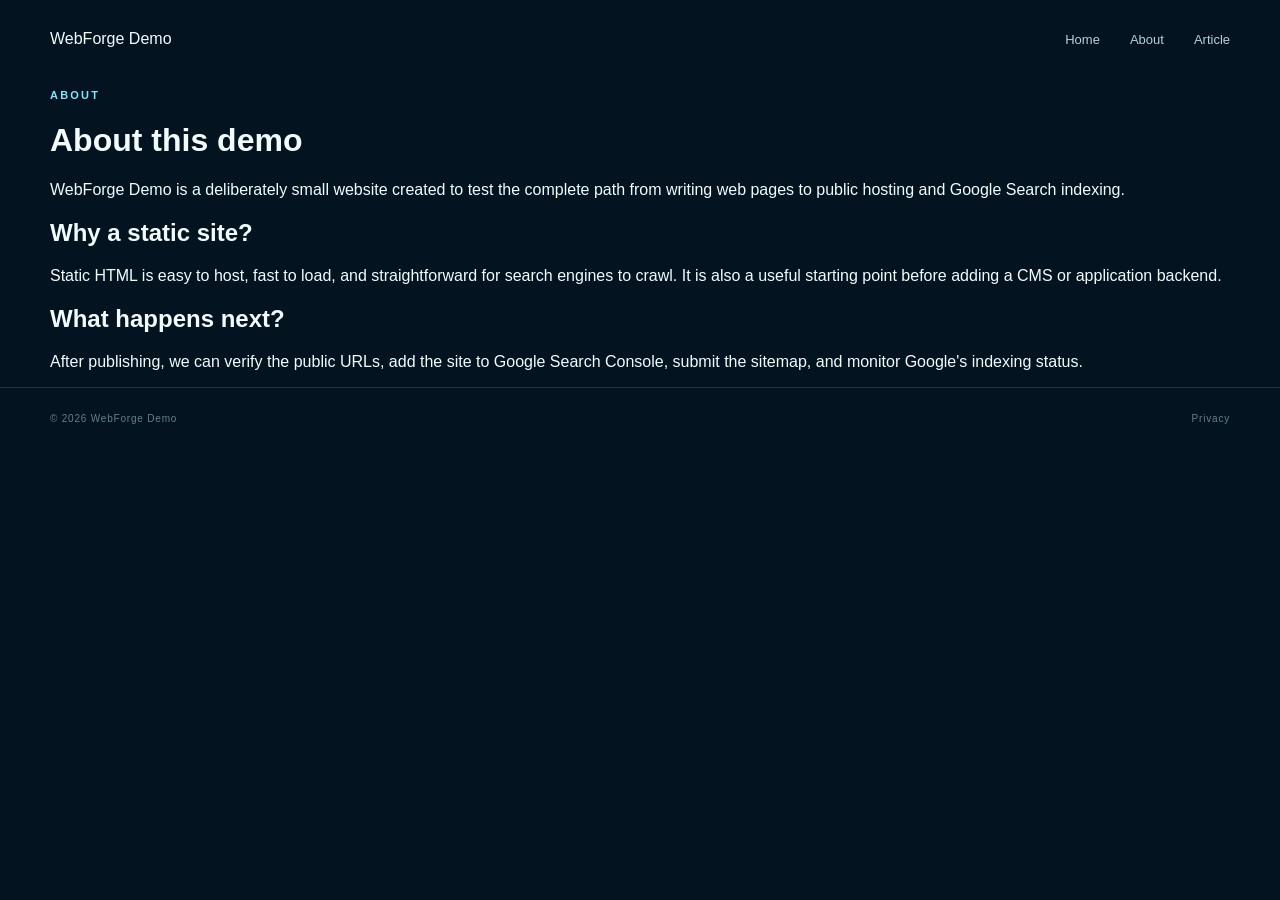
<file: about.html>
<!doctype html>
<html lang="en">
<head>
  <meta charset="utf-8">
  <meta name="viewport" content="width=device-width, initial-scale=1">
  <title>About WebForge Demo</title>
  <meta name="description" content="Learn about the WebForge Demo website and its purpose as a simple publishing and indexing test.">
  <link rel="canonical" href="https://nethmikap99-cmd.github.io/webforge-demo/about.html">
  <link rel="stylesheet" href="style.css">
</head>
<body>
<header class="site-header">
  <div class="container nav">
    <a class="brand" href="index.html">WebForge Demo</a>
    <nav aria-label="Main navigation">
      <a href="index.html">Home</a>
      <a href="about.html">About</a>
      <a href="article.html">Article</a>
    </nav>
  </div>
</header>

<main class="container content page">
  <p class="eyebrow">ABOUT</p>
  <h1>About this demo</h1>
  <p>WebForge Demo is a deliberately small website created to test the complete path from writing web pages to public hosting and Google Search indexing.</p>
  <h2>Why a static site?</h2>
  <p>Static HTML is easy to host, fast to load, and straightforward for search engines to crawl. It is also a useful starting point before adding a CMS or application backend.</p>
  <h2>What happens next?</h2>
  <p>After publishing, we can verify the public URLs, add the site to Google Search Console, submit the sitemap, and monitor Google's indexing status.</p>
</main>

<footer>
  <div class="container footer-inner">
    <span>© 2026 WebForge Demo</span>
    <a href="privacy.html">Privacy</a>
  </div>
</footer>
</body>
</html>
</file>
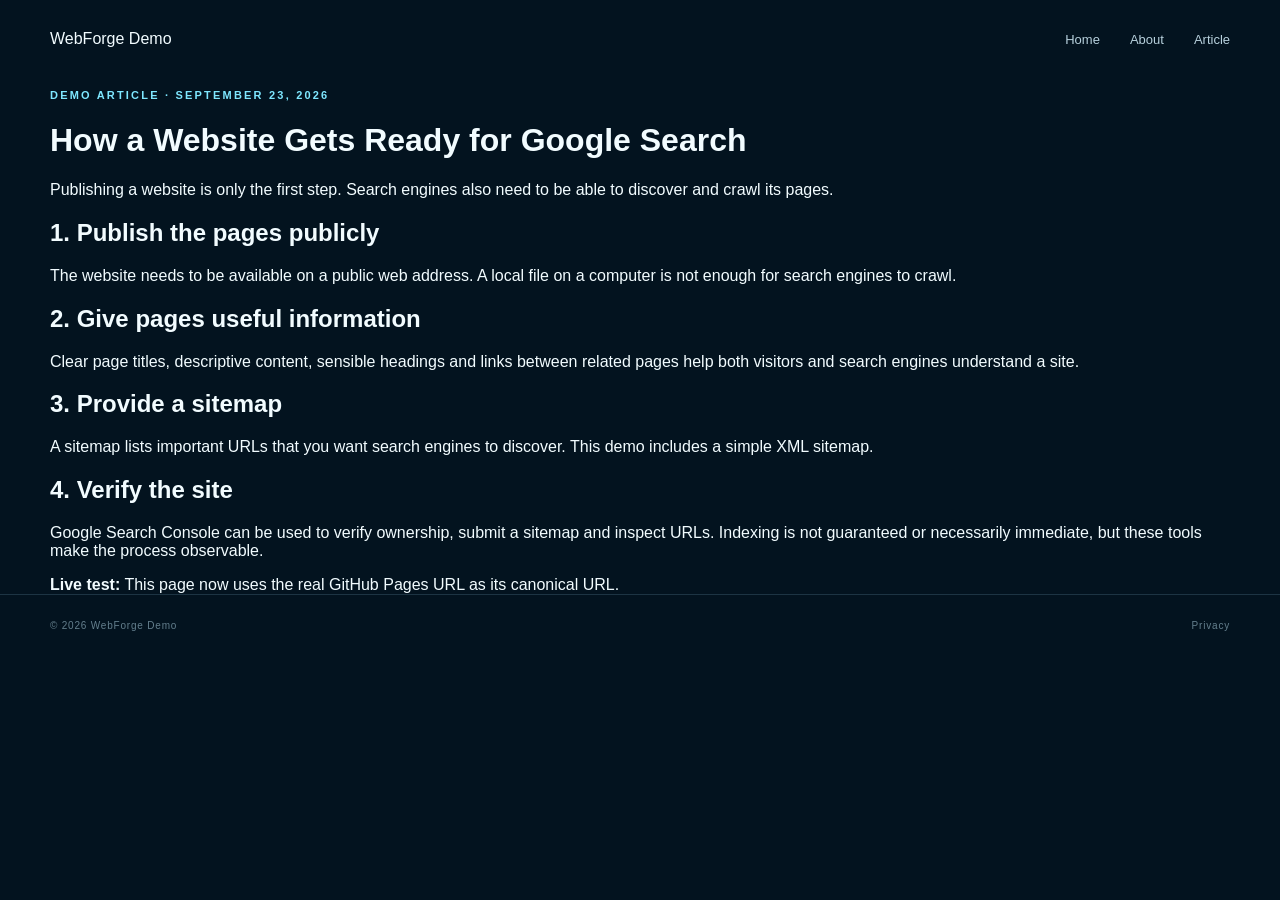
<file: article.html>
<!doctype html>
<html lang="en">
<head>
  <meta charset="utf-8">
  <meta name="viewport" content="width=device-width, initial-scale=1">
  <title>How a Website Gets Ready for Google Search | WebForge Demo</title>
  <meta name="description" content="A simple explanation of the technical steps involved in publishing a crawlable website and preparing it for Google Search.">
  <link rel="canonical" href="https://nethmikap99-cmd.github.io/webforge-demo/article.html">
  <meta property="og:title" content="How a Website Gets Ready for Google Search">
  <meta property="og:description" content="A simple explanation of publishing and search indexing basics.">
  <meta property="og:type" content="article">
  <meta property="og:url" content="https://nethmikap99-cmd.github.io/webforge-demo/article.html">
  <link rel="stylesheet" href="style.css">
  <script type="application/ld+json">
  {
    "@context":"https://schema.org",
    "@type":"Article",
    "headline":"How a Website Gets Ready for Google Search",
    "author":{"@type":"Organization","name":"WebForge Demo"},
    "datePublished":"2026-09-23",
    "description":"A simple explanation of publishing a crawlable website and preparing it for Google Search."
  }
  </script>
</head>
<body>
<header class="site-header">
  <div class="container nav">
    <a class="brand" href="index.html">WebForge Demo</a>
    <nav aria-label="Main navigation">
      <a href="index.html">Home</a>
      <a href="about.html">About</a>
      <a href="article.html">Article</a>
    </nav>
  </div>
</header>

<main class="container content article">
  <p class="eyebrow">DEMO ARTICLE · SEPTEMBER 23, 2026</p>
  <h1>How a Website Gets Ready for Google Search</h1>
  <p class="lead">Publishing a website is only the first step. Search engines also need to be able to discover and crawl its pages.</p>

  <h2>1. Publish the pages publicly</h2>
  <p>The website needs to be available on a public web address. A local file on a computer is not enough for search engines to crawl.</p>

  <h2>2. Give pages useful information</h2>
  <p>Clear page titles, descriptive content, sensible headings and links between related pages help both visitors and search engines understand a site.</p>

  <h2>3. Provide a sitemap</h2>
  <p>A sitemap lists important URLs that you want search engines to discover. This demo includes a simple XML sitemap.</p>

  <h2>4. Verify the site</h2>
  <p>Google Search Console can be used to verify ownership, submit a sitemap and inspect URLs. Indexing is not guaranteed or necessarily immediate, but these tools make the process observable.</p>

  <div class="notice">
    <strong>Live test:</strong> This page now uses the real GitHub Pages URL as its canonical URL.
  </div>
</main>

<footer>
  <div class="container footer-inner">
    <span>© 2026 WebForge Demo</span>
    <a href="privacy.html">Privacy</a>
  </div>
</footer>
</body>
</html>
</file>
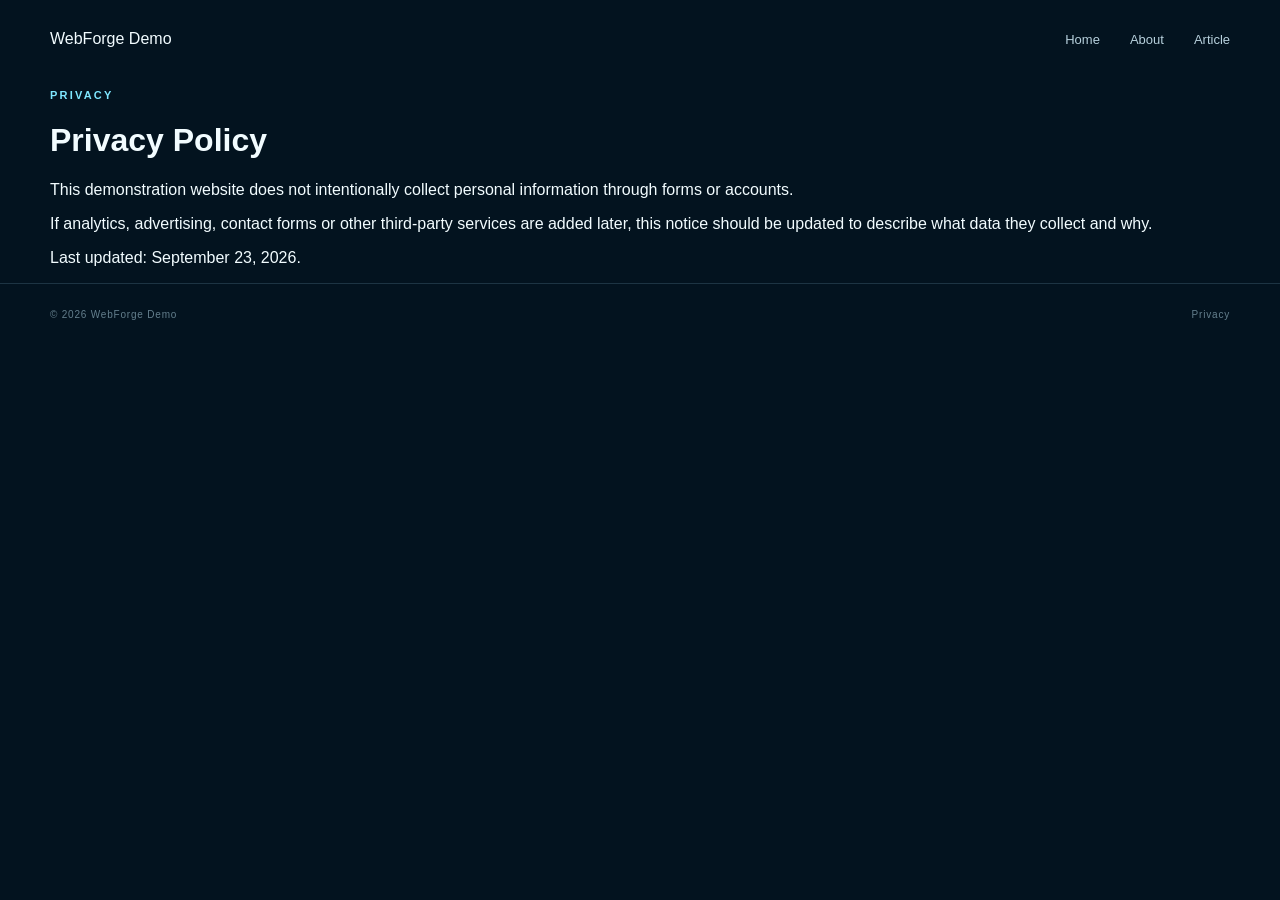
<file: privacy.html>
<!doctype html>
<html lang="en">
<head>
  <meta charset="utf-8">
  <meta name="viewport" content="width=device-width, initial-scale=1">
  <title>Privacy Policy — WebForge Demo</title>
  <meta name="description" content="Simple privacy notice for the WebForge Demo website.">
  <link rel="canonical" href="https://nethmikap99-cmd.github.io/webforge-demo/privacy.html">
  <link rel="stylesheet" href="style.css">
</head>
<body>
<header class="site-header">
  <div class="container nav">
    <a class="brand" href="index.html">WebForge Demo</a>
    <nav aria-label="Main navigation">
      <a href="index.html">Home</a>
      <a href="about.html">About</a>
      <a href="article.html">Article</a>
    </nav>
  </div>
</header>

<main class="container content page">
  <p class="eyebrow">PRIVACY</p>
  <h1>Privacy Policy</h1>
  <p>This demonstration website does not intentionally collect personal information through forms or accounts.</p>
  <p>If analytics, advertising, contact forms or other third-party services are added later, this notice should be updated to describe what data they collect and why.</p>
  <p>Last updated: September 23, 2026.</p>
</main>

<footer>
  <div class="container footer-inner">
    <span>© 2026 WebForge Demo</span>
    <a href="privacy.html">Privacy</a>
  </div>
</footer>
</body>
</html>
</file>
<file: style.css>
:root{--bg:#03131f;--panel:#082234;--ice:#f2fcff;--muted:#8ca9b8;--line:rgba(160,225,255,.16);--accent:#7ee7ff;--glow:#39bfff;--max:1180px}*{box-sizing:border-box}html{scroll-behavior:smooth}body{margin:0;background:var(--bg);color:var(--ice);font-family:"DM Sans",sans-serif;overflow-x:hidden}a{color:inherit;text-decoration:none}.container{width:min(calc(100% - 48px),var(--max));margin:auto}.nav-wrap{position:fixed;z-index:50;top:0;left:0;right:0;background:linear-gradient(180deg,rgba(3,19,31,.96),transparent);backdrop-filter:blur(12px)}.nav{height:78px;display:flex;align-items:center;justify-content:space-between}.logo{font-weight:800;letter-spacing:.13em;font-size:13px}.logo span{display:inline-grid;place-items:center;width:30px;height:30px;border:1px solid var(--accent);border-radius:8px;margin-right:8px;color:var(--accent);box-shadow:0 0 18px rgba(126,231,255,.2)}nav{display:flex;align-items:center;gap:30px;font-size:13px;color:#b7d0dc}nav a{transition:.25s}nav a:hover{color:white}.nav-cta{border:1px solid var(--line);padding:11px 16px;border-radius:99px;color:var(--ice)}.menu{display:none;background:none;border:0;color:white;font-size:22px}.hero{min-height:100vh;position:relative;display:grid;align-items:center;overflow:hidden;background:radial-gradient(circle at 78% 45%,rgba(37,196,255,.2),transparent 31%),radial-gradient(circle at 20% 80%,rgba(82,190,255,.08),transparent 28%)}.hero:before{content:"";position:absolute;inset:0;background-image:linear-gradient(rgba(180,235,255,.035) 1px,transparent 1px),linear-gradient(90deg,rgba(180,235,255,.035) 1px,transparent 1px);background-size:80px 80px;mask-image:linear-gradient(to bottom,black,transparent 90%)}.hero-grid{display:grid;grid-template-columns:1.05fr .95fr;gap:30px;align-items:center;padding-top:70px}.eyebrow{font-size:11px;letter-spacing:.2em;color:var(--accent);font-weight:700}.eyebrow span{display:inline-block;width:28px;height:1px;background:var(--accent);vertical-align:middle;margin-right:9px}.hero h1{font-family:"Space Grotesk",sans-serif;font-size:clamp(56px,7.6vw,110px);line-height:.88;letter-spacing:-.07em;margin:24px 0}.hero h1 em,h2 em{font-style:normal;color:var(--accent);text-shadow:0 0 30px rgba(126,231,255,.25)}.hero-text{max-width:580px;color:var(--muted);font-size:16px;line-height:1.75}.hero-actions{display:flex;gap:12px;margin-top:32px}.btn{padding:15px 20px;border-radius:99px;font-size:13px;font-weight:700}.btn-primary{background:linear-gradient(135deg,#f4fdff,#a8efff);color:#03131f;box-shadow:0 0 30px rgba(57,191,255,.2)}.btn-primary span{margin-left:15px}.btn-ghost{border:1px solid var(--line);background:rgba(255,255,255,.02)}.trust-row{display:flex;gap:20px;color:#718d9c;font-size:11px;margin-top:42px}.hero-visual{height:620px;position:relative;perspective:1000px}.scene{position:absolute;inset:30px 0 0;transform-style:preserve-3d;animation:float 7s ease-in-out infinite}.orb{position:absolute;border-radius:50%;filter:blur(1px)}.orb-one{width:450px;height:450px;right:30px;top:60px;background:radial-gradient(circle at 35% 30%,#9bf2ff,rgba(18,134,190,.55) 35%,transparent 68%);opacity:.45;box-shadow:0 0 100px rgba(57,191,255,.16)}.orb-two{width:250px;height:250px;right:220px;bottom:50px;background:radial-gradient(circle,#e9fcff,transparent 67%);opacity:.16}.ice-ring{position:absolute;width:420px;height:420px;right:45px;top:75px;border:1px solid rgba(126,231,255,.22);border-radius:50%;box-shadow:0 0 50px rgba(57,191,255,.1),inset 0 0 40px rgba(126,231,255,.04);animation:spin 18s linear infinite}.ac-unit{position:absolute;width:360px;height:150px;right:70px;top:170px;border-radius:24px 24px 34px 34px;background:linear-gradient(145deg,#f8feff,#c2e1e7 48%,#668894);box-shadow:30px 35px 55px rgba(0,0,0,.55),inset 0 2px 8px #fff,0 0 45px rgba(126,231,255,.13);transform:rotateX(8deg) rotateY(-18deg) rotateZ(-3deg);border:1px solid rgba(255,255,255,.55)}.ac-top{position:absolute;left:18px;right:18px;top:12px;height:12px;border-radius:50%;background:#d9f0f4;box-shadow:inset 0 2px 3px #7b9ca7}.ac-screen{position:absolute;right:32px;top:40px;font:700 18px monospace;color:#087caa;text-shadow:0 0 12px #7ee7ff}.ac-grille{position:absolute;left:30px;right:110px;bottom:23px;height:38px;display:flex;gap:9px;align-items:end}.ac-grille i{height:28px;flex:1;border-radius:5px;background:linear-gradient(#8eafb8,#4d6d79);box-shadow:inset 0 2px 3px #c9e6eb}.air{position:absolute;bottom:-90px;width:70px;height:100px;border-radius:50%;border-left:2px solid rgba(126,231,255,.65);filter:blur(2px);animation:airflow 2.4s infinite ease-in-out}.air-a{left:80px}.air-b{left:150px;animation-delay:.5s}.air-c{left:220px;animation-delay:1s}.bolt{position:absolute;right:25px;top:115px;font-size:45px;color:#b9f7ff;text-shadow:0 0 25px #39bfff;animation:pulse 2s infinite}.glass-card{position:absolute;left:5px;bottom:75px;width:230px;padding:20px;background:rgba(4,27,43,.68);border:1px solid var(--line);backdrop-filter:blur(14px);transform:rotate(-5deg);box-shadow:0 20px 50px rgba(0,0,0,.2)}.glass-card small,.glass-card span{display:block;color:#7898a8;font-size:9px;letter-spacing:.15em}.glass-card strong{display:block;font-size:12px;margin:10px 0}.scroll-mark{position:absolute;bottom:24px;left:50%;transform:translateX(-50%);font-size:9px;letter-spacing:.25em;color:#627f8d}.scroll-mark span{color:var(--accent);font-size:16px;margin-left:8px}.marquee{overflow:hidden;border-block:1px solid var(--line);padding:18px 0;color:#809cab;background:rgba(5,25,40,.45)}.marquee-track{display:flex;width:max-content;gap:25px;align-items:center;animation:marquee 24s linear infinite;font-size:12px;letter-spacing:.2em}.marquee b{color:var(--accent)}.section{padding:150px 0}.section-head{display:grid;grid-template-columns:1fr .65fr;gap:60px;align-items:end;margin-bottom:60px}.section h2,.video-copy h2,.process h2,.contact h2{font-family:"Space Grotesk",sans-serif;font-size:clamp(44px,6vw,78px);line-height:.95;letter-spacing:-.055em;margin:18px 0}.section-head>p,.video-copy>p{color:var(--muted);line-height:1.8;font-size:14px}.gallery{display:grid;grid-template-columns:1.4fr 1fr;gap:18px}.gallery-card{height:390px;position:relative;overflow:hidden;background:#061c2c;border:1px solid rgba(126,231,255,.08)}.gallery-card.large{grid-row:span 2;height:798px}.gallery-card img{width:100%;height:100%;object-fit:cover;transition:transform 1s cubic-bezier(.2,.7,.2,1);filter:saturate(.65) hue-rotate(165deg)}.gallery-card:hover img{transform:scale(1.06)}.gallery-card:after{content:"";position:absolute;inset:0;background:linear-gradient(transparent 35%,rgba(0,14,25,.9))}.card-overlay{position:absolute;z-index:2;left:25px;right:25px;bottom:25px}.card-overlay span{font-size:9px;letter-spacing:.2em;color:var(--accent)}.card-overlay h3{font-family:"Space Grotesk";font-size:32px;line-height:1;margin:10px 0}.video-section{padding:120px 0;background:#061a29}.video-grid{display:grid;grid-template-columns:.8fr 1.2fr;gap:70px;align-items:center}.stat-row{display:flex;gap:35px;margin-top:50px}.stat-row div{display:flex;flex-direction:column}.stat-row strong{font-family:"Space Grotesk";font-size:30px}.stat-row span{font-size:10px;color:#718d9c;margin-top:5px}.video-frame{position:relative;aspect-ratio:16/10;border:1px solid var(--line);padding:10px;background:#02101a;overflow:hidden;box-shadow:0 0 60px rgba(57,191,255,.06)}.video-frame img{width:100%;height:100%;object-fit:cover;filter:saturate(.6) hue-rotate(165deg)}.video-badge{position:absolute;z-index:3;left:22px;top:22px;background:#041827;color:var(--accent);padding:8px 11px;font-size:9px;letter-spacing:.15em}.play{position:absolute;left:50%;top:50%;transform:translate(-50%,-50%);width:68px;height:68px;border:1px solid rgba(255,255,255,.5);border-radius:50%;display:grid;place-items:center;background:#041827bb;color:#fff}.service-grid{display:grid;grid-template-columns:repeat(2,1fr);border-top:1px solid var(--line)}.service{padding:42px 30px 45px 0;border-bottom:1px solid var(--line)}.service:nth-child(odd){border-right:1px solid var(--line);padding-right:50px}.service:nth-child(even){padding-left:50px}.service span{color:var(--accent);font-size:10px}.service h3{font-family:"Space Grotesk";font-size:30px;margin:22px 0 12px}.service p,.step p{color:var(--muted);line-height:1.7;font-size:14px;max-width:480px}.process{padding:140px 0;border-top:1px solid var(--line)}.process-intro{margin-bottom:60px}.steps{display:grid;grid-template-columns:repeat(3,1fr);gap:18px}.step{border:1px solid var(--line);padding:30px;min-height:240px;background:linear-gradient(145deg,rgba(126,231,255,.025),transparent)}.step b{font-size:11px;color:var(--accent)}.step h3{font-size:21px;margin-top:60px}.contact{padding:80px 0 120px}.contact-box{border:1px solid var(--line);padding:65px;display:flex;align-items:end;justify-content:space-between;gap:40px;background:radial-gradient(circle at 80% 20%,rgba(57,191,255,.16),transparent 35%)}.contact-box p:not(.eyebrow){color:var(--muted);max-width:580px;line-height:1.7}.contact-btn{white-space:nowrap;border:1px solid var(--accent);padding:18px 24px;border-radius:99px;color:var(--accent);font-weight:700;box-shadow:0 0 25px rgba(57,191,255,.08)}.contact-btn span{margin-left:18px}.contact-actions{display:flex;flex-direction:column;align-items:flex-end;gap:15px}.contact-phone{font-size:13px;color:#9db9c5}.contact-phone:hover{color:white}footer{border-top:1px solid var(--line);padding:25px 0;color:#647f8d;font-size:10px;letter-spacing:.08em}footer .container{display:flex;justify-content:space-between}.reveal{opacity:0;transform:translateY(25px);transition:opacity .8s ease,transform .8s ease}.reveal.visible{opacity:1;transform:none}.cursor-glow{position:fixed;width:240px;height:240px;border-radius:50%;background:radial-gradient(circle,rgba(126,231,255,.11),transparent 68%);pointer-events:none;z-index:1;transform:translate(-50%,-50%);mix-blend-mode:screen}.snow-layer{position:fixed;inset:0;pointer-events:none;z-index:40;overflow:hidden}.snowflake{position:absolute;top:-30px;color:#e9fbff;text-shadow:0 0 12px rgba(126,231,255,.9);opacity:.72;animation:fall linear infinite,drift ease-in-out infinite}.snowflake:nth-child(3n){opacity:.42}.snowflake:nth-child(4n){filter:blur(1px)}@keyframes fall{to{transform:translateY(110vh) rotate(360deg)}}@keyframes drift{0%,100%{margin-left:-18px}50%{margin-left:18px}}@keyframes float{50%{transform:translateY(-15px) rotateX(1deg)}}@keyframes airflow{50%{transform:translateY(18px) scaleX(1.3);opacity:.2}}@keyframes pulse{50%{transform:scale(1.08);opacity:.7}}@keyframes spin{to{transform:rotate(360deg)}}@keyframes marquee{to{transform:translateX(-50%)}}@media(max-width:800px){.container{width:min(calc(100% - 30px),var(--max))}nav{display:none}.menu{display:block}.hero-grid,.video-grid,.section-head{grid-template-columns:1fr}.hero{min-height:auto;padding:130px 0 80px}.hero-visual{height:520px}.ac-unit{right:50%;transform:translateX(50%) rotateX(8deg) rotateY(-12deg) rotateZ(-3deg) scale(.78)}.orb-one{right:0}.ice-ring{right:5px;transform:scale(.85)}.glass-card{left:0}.gallery{grid-template-columns:1fr}.gallery-card.large{height:520px;grid-row:auto}.gallery-card{height:330px}.section{padding:100px 0}.service-grid,.steps{grid-template-columns:1fr}.service:nth-child(odd){border-right:0;padding-right:0}.service:nth-child(even){padding-left:0}.contact-box{padding:35px;display:block}.contact-btn{display:inline-block;margin-top:20px}.contact-actions{align-items:flex-start}.trust-row{flex-wrap:wrap}.video-grid{gap:45px}}@media(prefers-reduced-motion:reduce){*,*:before,*:after{scroll-behavior:auto!important;animation:none!important;transition:none!important}.reveal{opacity:1;transform:none}.snow-layer{display:none}}
</file>
